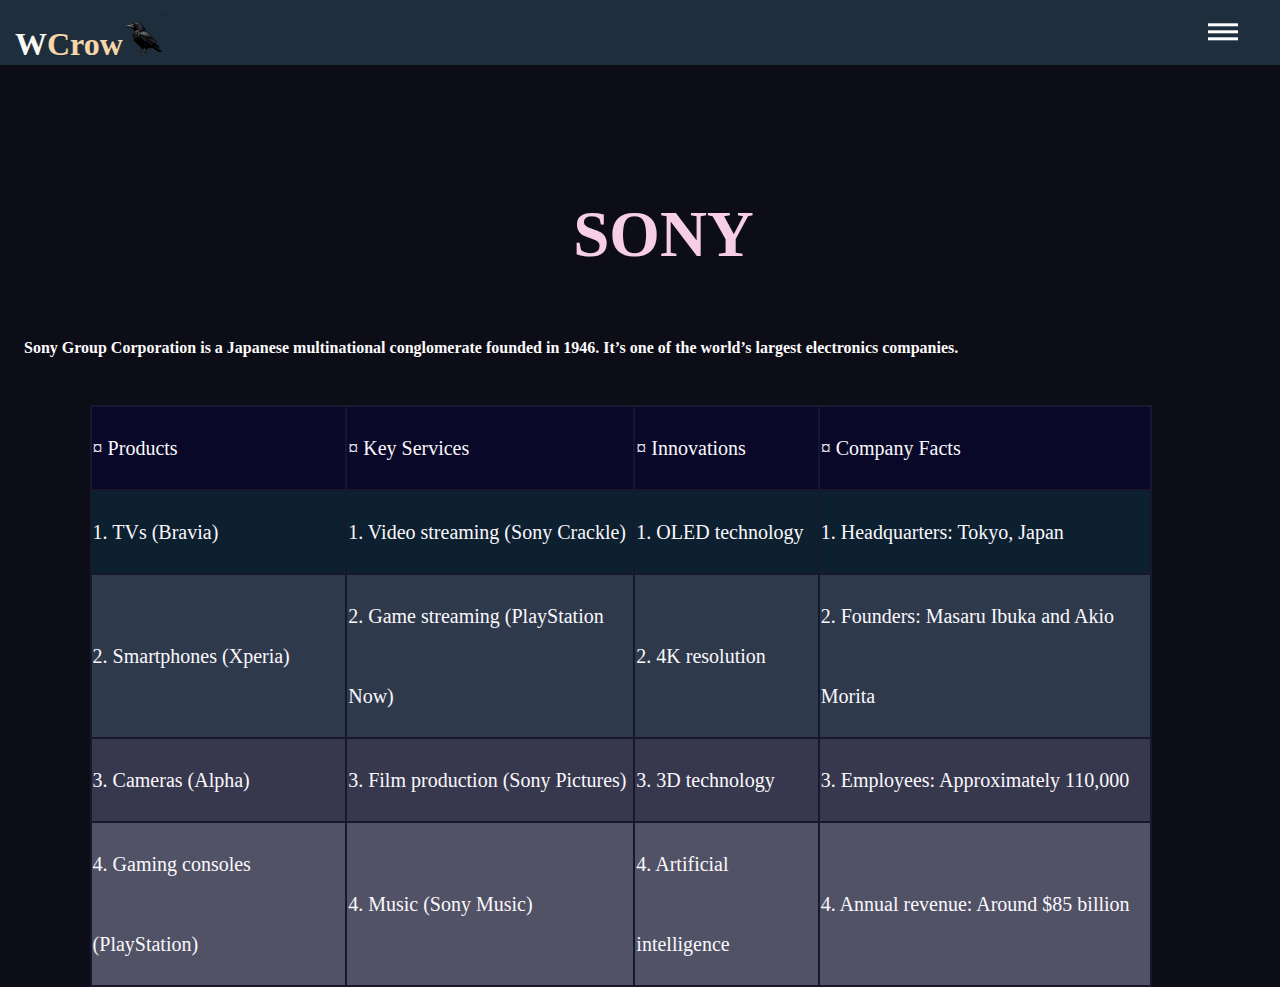
<file: index.html>
<!DOCTYPE html>
<html lang="en">
<head>
    <meta charset="UTF-8">
    <meta name="viewport" content="width=device-width, initial-scale=1.0">
    <title>Document</title>
    <link rel="stylesheet" href="index.css">
    
</head>
<body>
    
   
    <nav class="ww">
        <div> <h1 class="t1"> W <h1 class="t2">Crow</h1></h1></div>
        <img class="img" src="IMG-20241226-WA0026.jpg" alt="">  
       <div class="dropdown">
           <button class="droptn">
               <span class="lines">
                   <span class="line"></span>
                   <span class="line"></span>
                   <span class="line"></span>
               </span>
           </button>
           <div class="dropdownc">
               <a href="hello.html">  about google </a>
               <a href="option 2"> nothing here </a>
               <a href="contact.html"> Contact us </a>
           </div>
       </div>
    </nav>
    <div class="center">
        <h1 class="centera"> SONY </h1>

        <h5 class="centerb">Sony Group Corporation is a Japanese multinational conglomerate founded in 1946. It’s one of the world’s largest electronics companies.</h5>
        
    </div>
    <table class="centerc">
        <tr class="centerca" > 
            <td class="centercaa">  ¤ Products </td>
            <td> ¤ Key Services</td>
            <td> ¤  Innovations</td>
            <td>¤ Company Facts </td>
        </tr>
        <tr class="centercb" > 
            <td>1. TVs (Bravia) </td>
            <td> 1. Video streaming (Sony Crackle)</td>
            <td> 1. OLED technology</td>
            <td>1. Headquarters: Tokyo, Japan</td>
        </tr>
        <tr class="centercc" > 
            <td>2. Smartphones (Xperia)</td>
            <td> 2. Game streaming (PlayStation Now)</td>
            <td> 2. 4K resolution</td>
            <td>2. Founders: Masaru Ibuka and Akio Morita</td>
        </tr>
        <tr class="centercd" > 
            <td>3. Cameras (Alpha)</td>
            <td> 3. Film production (Sony Pictures)</td>
            <td>3. 3D technology </td>
            <td>3. Employees: Approximately 110,000</td>
        </tr>
        <tr class="centerce" > 
            <td>4. Gaming consoles (PlayStation)</td>
            <td> 4. Music (Sony Music)</td>
            <td> 4. Artificial intelligence</td>
            <td>4. Annual revenue: Around $85 billion</td>
        </tr>
        

    </div>
    

       

      
      
  


    

</body>
</html>
</file>
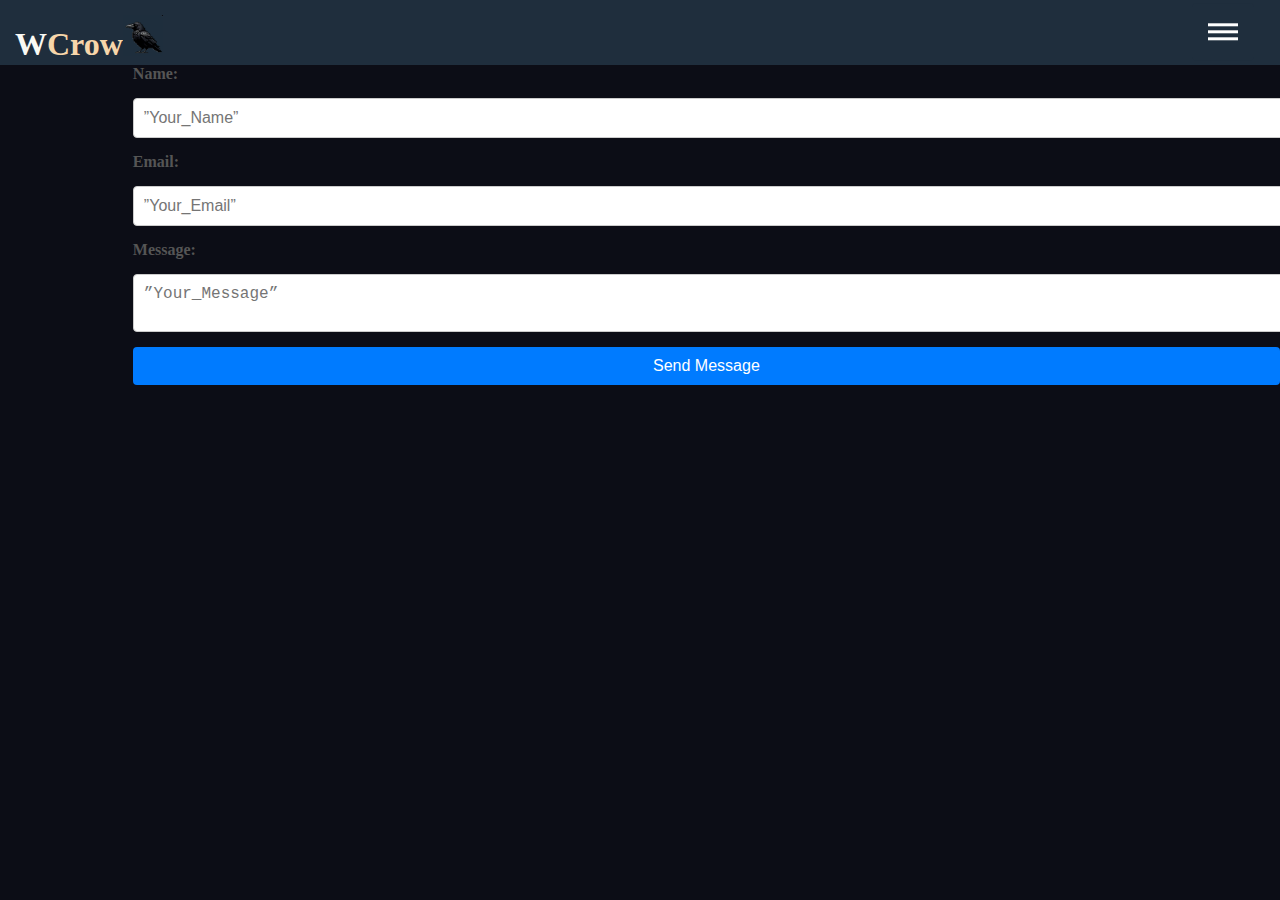
<file: contact.html>
<!DOCTYPE html>
<html lang="en">
<head>
    <meta charset="UTF-8">
    <meta name="viewport" content="width=device-width, initial-scale=1.0">
    <title>Document</title>
    <link rel="stylesheet" href="index.css">
</head>
<body>
    <nav class="ww">
        <div> <h1 class="t1"> W <h1 class="t2">Crow</h1></h1></div>
        <img class="img" src="IMG-20241226-WA0026.jpg" alt="">  
       <div class="dropdown">
           <button class="droptn">
               <span class="lines">
                   <span class="line"></span>
                   <span class="line"></span>
                   <span class="line"></span>
               </span>
           </button>
           <div class="dropdownc">
               <a href="index.html">  about SONY </a>
               <a href="hello.html"> about google </a>
               <a href="contact.html"> Contact us </a>
           </div>
       </div>
    </nav>
    <div class=”contact-container”>
        <h1></h1>
        <form action=”#” method=”post”>
            <label for=”name”>Name:</label>
            <input type=”text” id=”name” name=”name” placeholder=”Your_Name” required>

            <label for=”email”>Email:</label>
            <input type=”email” id=”email” name=”email” placeholder=”Your_Email” required>

            <label for=”message”>Message:</label>
            <textarea id=”message” name=”message” placeholder=”Your_Message” rows=”5” required></textarea>

            <button type=”submit” >Send Message</button>
        </form>
    </div>

</body>
</html>
</file>
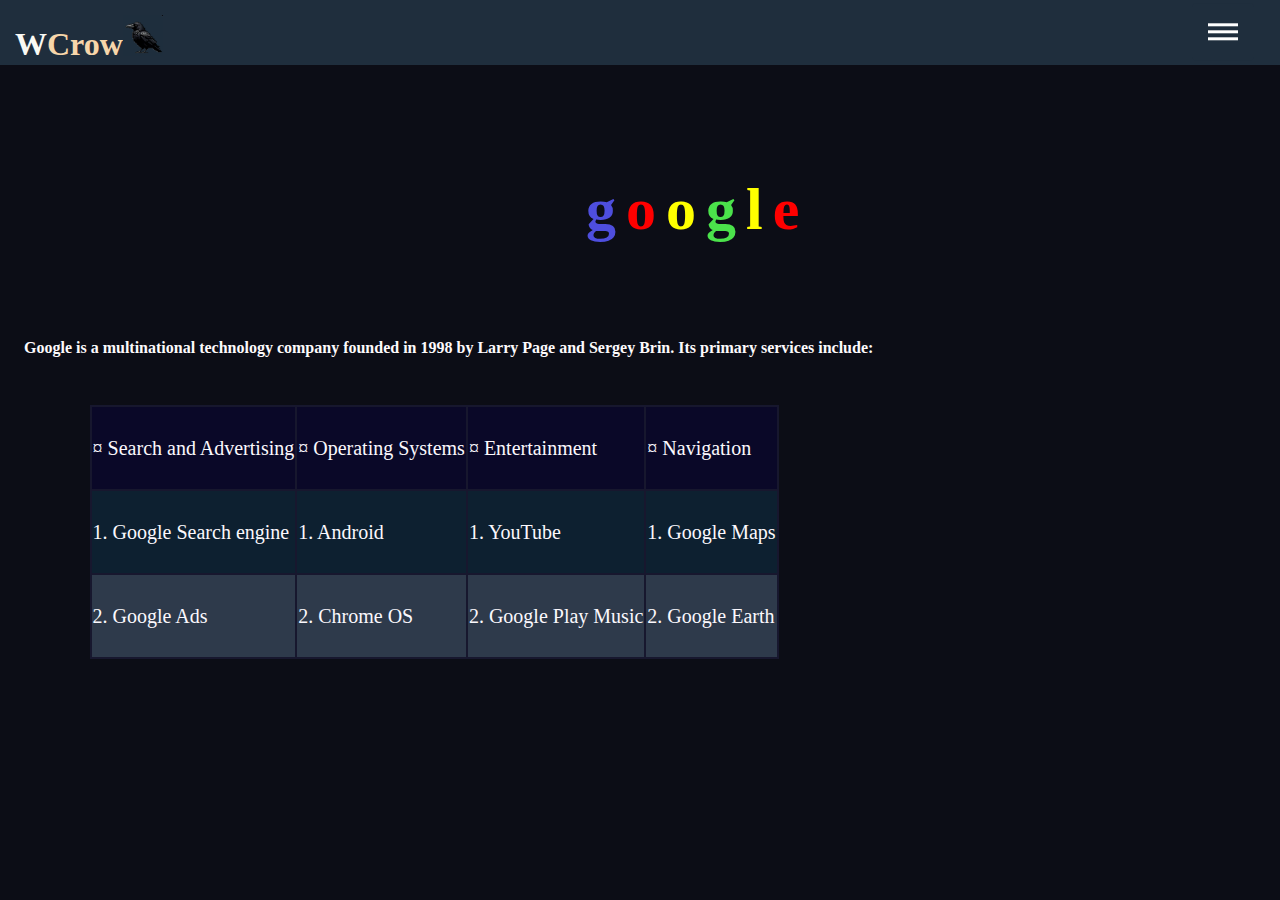
<file: hello.html>
<!DOCTYPE html>
<html lang="en">
<head>
    <meta charset="UTF-8">
    <meta name="viewport" content="width=device-width, initial-scale=1.0">
    <title>Document</title>
    <link rel="stylesheet" href="index.css">
</head>
<body>
    <nav class="ww">
        <div> <h1 class="t1"> W <h1 class="t2">Crow</h1></h1></div>
        <img class="img" src="IMG-20241226-WA0026.jpg" alt="">  
       <div class="dropdown">
           <button class="droptn">
               <span class="lines">
                   <span class="line"></span>
                   <span class="line"></span>
                   <span class="line"></span>
               </span>
           </button>
           <div class="dropdownc">
               <a href="index.html">  about SONY </a>
               <a href="option 2"> nothing here </a>
               <a href="contact.html"> Contact us </a>
           </div>
       </div>
    </nav>
    <div class="hello">
        <h1 class="g">g</h1>
        <h1 class="o">o</h1>
        <h1 class="oo">o</h1>
        <h1 class="gg">g</h1>
        <h1 class="l">l</h1>
        <h1 class="e">e</h1>
    </div>
    <h5 class="centerb">Google is a multinational technology company founded in 1998 by Larry Page and Sergey Brin. Its primary services include:</h5>
    <table class="centerc">
        <tr class="centerca" > 
            <td class="centercaa">  ¤ Search and Advertising </td>
            <td> ¤ Operating Systems</td>
            <td> ¤ Entertainment</td>
            <td>¤ Navigation </td>
        </tr>
        <tr class="centercb" > 
            <td>1. Google Search engine </td>
            <td> 1. Android</td>
            <td> 1. YouTube</td>
            <td>1. Google Maps</td>
        </tr>
        <tr class="centercc" > 
            <td>2. Google Ads</td>
            <td> 2. Chrome OS</td>
            <td> 2. Google Play Music</td>
            <td>2. Google Earth</td>
        </tr>
       
</body>
</html>
</file>
<file: index.css>
body{
    background-color: rgb(12, 13, 22);
    border: 0px;
    margin: 0px;
}
nav{
    color: aliceblue;
    font-style: normal;
    background-color: rgb(31, 46, 61);
    padding: 5px;
    margin-top: 0px;
    margin: 0px;
   
    

    

}
h1{

    padding-left: 10px;
    float: left;
    color: rgb(221, 172, 244);
    padding-top: 0px;

    

}
.t1 {
    color: rgb(250, 250, 244);
}
.t2 {
    color: rgb(247, 214, 170);
    padding-left: 0px;
}
.img {
    width: 40px;
    margin-left: 0px;
    padding: 0px;
    padding-top: 10px;

    
}
.wwx {
    background-color: rgb(70, 80, 90);
    margin-top: 44px;
    margin-left: 12px;
    height: 200px;
    
}
.wwximg{
    width: 200px;
}
.wwxp{
   
    background-color: rgb(70, 80, 90);
    position: absolute;
    right: 46%;
    
   
    top: 14%;
    padding-left: 7px;
    padding-top: 0px;
    
}
.wwx2 {
    background-color: rgb(70, 80, 90);
    margin-top: 44px;
    margin-left: 12px;
    height: 200px;
    
    
}
.wwx2img{
    width: 200px;
}
.wwx2p{
   
    background-color: rgb(70, 80, 90);
    position: absolute;
    right: 46%;
    
   
    top: 46%;
    padding-left: 7px;
    padding-top: 0px;
    
}
.wwx3 {
    background-color: rgb(70, 80, 90);
    margin-top: 44px;
    margin-left: 12px;
    height: 200px;
   
    
}
.wwx3img{
    width: 200px;
}
.wwx3p{
   
    background-color: rgb(70, 80, 90);
    position: absolute;
    right: 46%;
    
   
    top: 80%;
    padding-left: 7px;
    padding-top: 0px;
    
}

.dropdown {
    position: relative;
    display: inline-block;

    
}
.droptn {
    background-color:rgb(31, 46, 61);
    color: white;
    padding: 16px;
    font-size: 16px;
    border: none;
    cursor: pointer;
    position: relative;
}
.lines {
    display: block;

}
.line {
    display: block;
    width: 30px;
    height: 3px;
    background-color: white;
    margin: 4px auto;
    transition: all 0.3s  ease;


}
.droptn:hover .line {
    background-color: #fbf8fd;
}
.dropdownc {
    display: none;
    position: absolute;
    background-color: rgb(31, 46, 61);
    min-width: 160px;
    padding: 15px ;
    padding-left: 4px;
    padding-right: 4px;
    z-index: 1;  
    margin-inline: 0px;
}
.dropdownc a {
    color: rgb(224, 223, 232);
    padding: 12px 16px;
    text-decoration: darkgrey;
    display: block;

}
.dropdownc a:hover  {
    background-color: #3b2e16;

}
.dropdown:hover .dropdownc {
    display: block;

}
.dropdown:hover .droptn {
    background-color: #605a48;
}
.dropdown{
    position: absolute;
    right: 2%;
    top: 1%;
    transform: translateY(-10%);
    text-align: right;
   

}
.dropdownc{
    right: 0;
    left: auto;
}
.centera{
    color: #f6cee8;
    text-decoration: solid;
    position: absolute;
    left: 44%;
    top: 17%;
    font-size: 65px;
    
    
    
}
.centerb{
    color: #fdfafc;
    padding: 4px;
    position: absolute;
    margin: 20px;
    top: 35%;
    font-size: 16px;

}
.centerc{
    background-color: #17172e;
    color: #fbf8fd;
    position: absolute;                      
    top: 45%;
    left: 7%;
    right: 10%;
    font-size: 20px;
    line-height: 80px;
    
    
  


   
}
.centerca{
    background-color: rgb(10, 8, 40);
    
}
.centercb{
    background-color: rgb(13, 32, 48);
}
.centercc{
    background-color: rgb(46, 58, 75);
}
.centercd{
    background-color: rgb(55, 56, 78);
    padding: 20px;
}
.centerce{
    background-color: rgb(81, 82, 101);
    padding: 20px;
}
.hello{
    font-size: 30px;
    position: absolute;
    left: 45%;
    top: 15%;
    
}
.g{
    color: rgb(78, 78, 222);
}
.o{
    color: red;
}
.oo{
    color: yellow;
}
.gg{
    color: rgb(75, 226, 75);
}
.l{
    color: yellow;
}
.e{
    color: red;
}
.helloa{
    color: white;
    margin-left: 20px;

}
.contact-container {
    Width: 100%;
    Max-width: 600px;
    Margin: 50px auto;
    Padding: 20px;
    Background-color: #fff;
    Border-radius: 8px;
    Box-shadow: 0 4px 6px rgba(0, 0, 0, 0.1);
    position: absolute;
    top: 20%;
    right: 10%;
}

H1 {
    Text-align: center;
    Color: #333;
}

Form {
    Display: flex;
    Flex-direction: column;
    Gap: 15px;
}

Label {
    Font-weight: bold;
    Color: #555;
}

Input, textarea {
    Width: 100%;
    Padding: 10px;
    Border: 1px solid #ccc;
    Border-radius: 4px;
    Font-size: 16px;
}

Button {
    Background-color: #007BFF;
    Color: white;
    Border: none;
    Padding: 10px 15px;
    Font-size: 16px;
    Border-radius: 4px;
    Cursor: pointer;
    Transition: background-color 0.3s;
}

Button:hover {
    Background-color: #0056b3;
}
</file>
